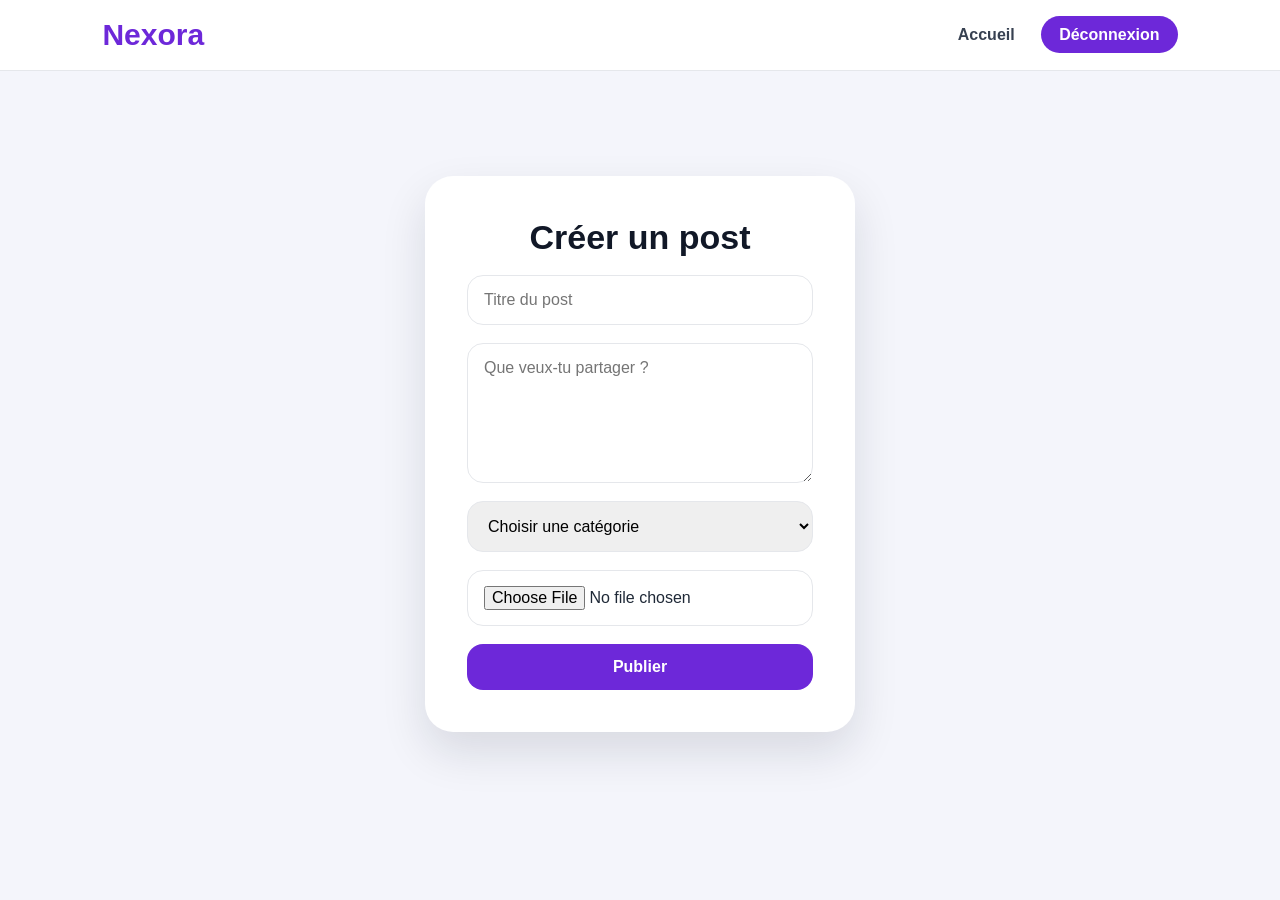
<file: templates/create_post.html>
<!DOCTYPE html>
<html lang="fr">
<head>
    <meta charset="UTF-8">
    <title>Créer un post - Nexora</title>
    <link rel="stylesheet" href="/static/css/style.css">
</head>
<body>

<header class="navbar">
    <div class="logo">Nexora</div>
    <nav>
        <a href="/">Accueil</a>
        <a href="/logout" class="btn-nav">Déconnexion</a>
    </nav>
</header>

<main class="form-page">
    <form class="form-card" method="POST" action="/create-post" enctype="multipart/form-data">
        <h1>Créer un post</h1>

        <input type="text" name="title" placeholder="Titre du post" required>

        <textarea name="content" placeholder="Que veux-tu partager ?" required></textarea>

        <select name="category" required>
            <option value="">Choisir une catégorie</option>
            <option value="1">Général</option>
            <option value="2">Développement</option>
            <option value="3">Aide</option>
            <option value="4">Projet</option>
            <option value="5">Discussion</option>
            <option value="6">Sport</option>
            <option value="7">Lifestyle</option>
            <option value="8">Musique</option>
            <option value="9">Gaming</option>
            <option value="10">Cinéma</option>
            <option value="11">Voyage</option>
            <option value="12">Études</option>
        </select>

        <input type="file" name="image" accept="image/png, image/jpeg, image/gif">

        <button type="submit">Publier</button>
    </form>
</main>

</body>
</html>
</file>
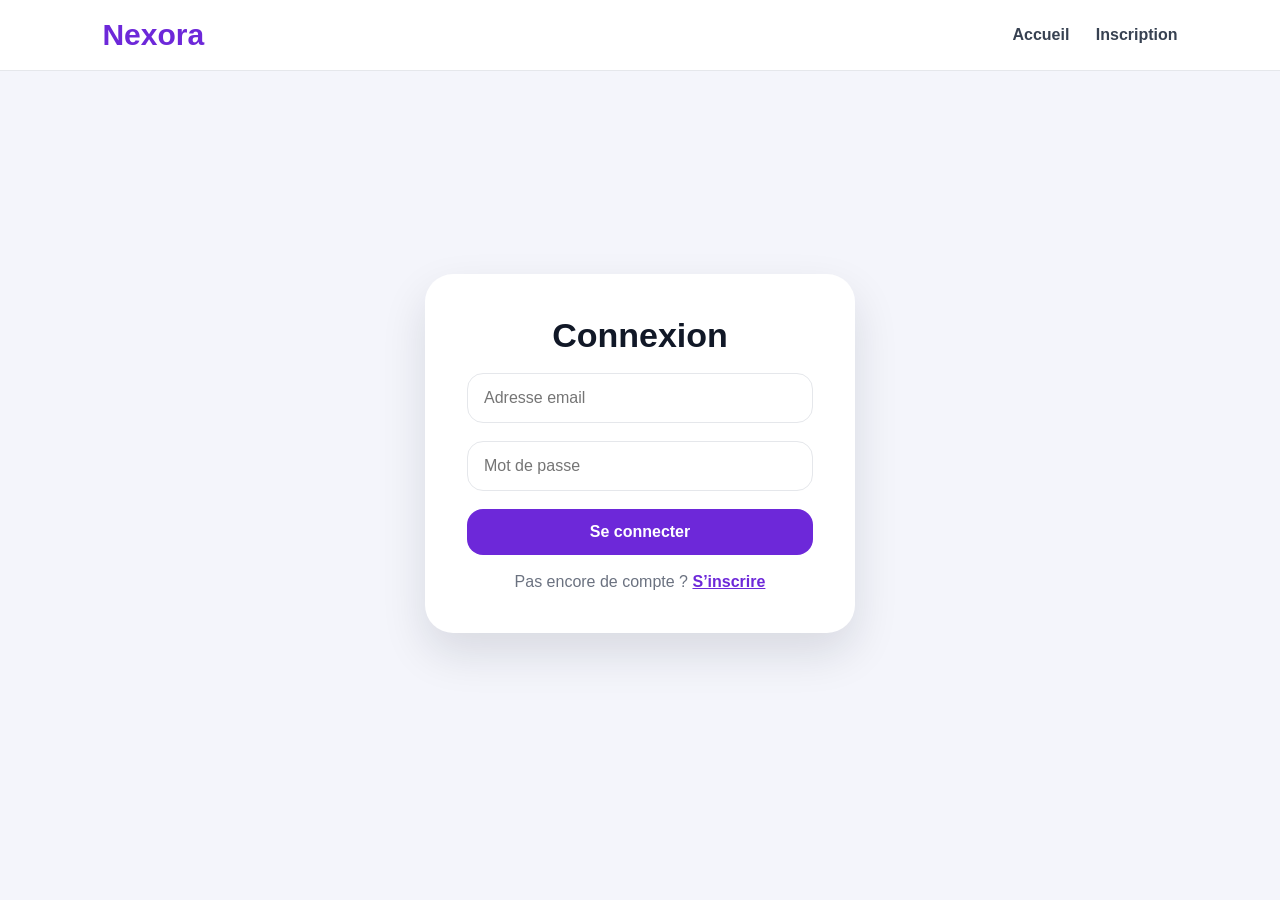
<file: templates/login.html>
<!DOCTYPE html>
<html lang="fr">
<head>
    <meta charset="UTF-8">
    <title>Connexion - Nexora</title>
    <link rel="stylesheet" href="/static/css/style.css">
</head>
<body>

<header class="navbar">
    <div class="logo">Nexora</div>
    <nav>
        <a href="/">Accueil</a>
        <a href="/register">Inscription</a>
    </nav>
</header>

<main class="form-page">
    <form class="form-card" method="POST" action="/login">
    <h1>Connexion</h1>

    <input type="email" name="email" placeholder="Adresse email" required>
    <input type="password" name="password" placeholder="Mot de passe" required>

    <button type="submit">Se connecter</button>

    <p>Pas encore de compte ? <a href="/register">S’inscrire</a></p>
</form>
</main>

</body>
</html>
</file>
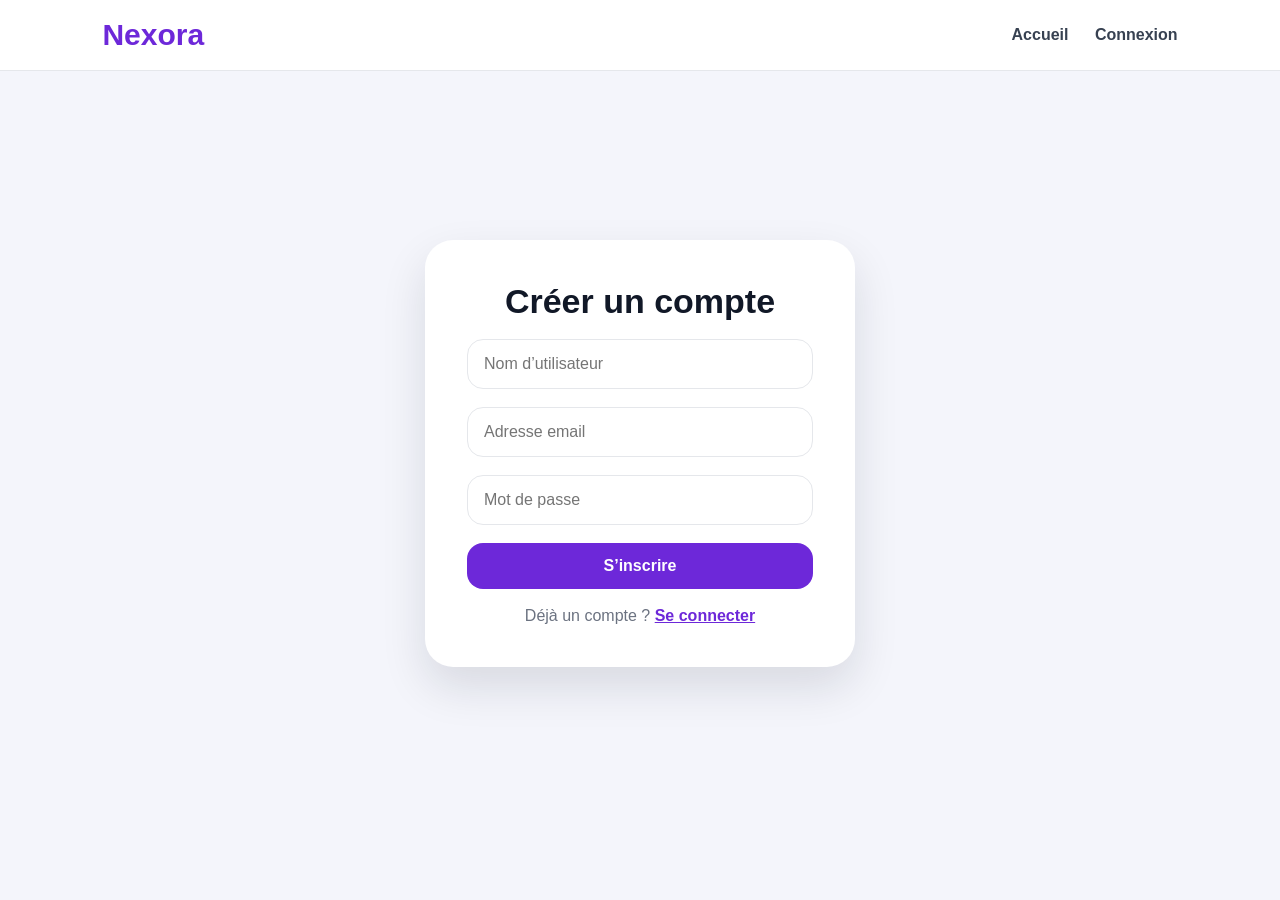
<file: templates/register.html>
<!DOCTYPE html>
<html lang="fr">
<head>
    <meta charset="UTF-8">
    <title>Inscription - Nexora</title>
    <link rel="stylesheet" href="/static/css/style.css">
</head>
<body>

<header class="navbar">
    <div class="logo">Nexora</div>
    <nav>
        <a href="/">Accueil</a>
        <a href="/login">Connexion</a>
    </nav>
</header>

<main class="form-page">
<form class="form-card" method="POST" action="/register">
    <h1>Créer un compte</h1>

    <input type="text" name="username" placeholder="Nom d’utilisateur" required>
    <input type="email" name="email" placeholder="Adresse email" required>
    <input type="password" name="password" placeholder="Mot de passe" required>

    <button type="submit">S’inscrire</button>

    <p>Déjà un compte ? <a href="/login">Se connecter</a></p>
</form>
</main>

</body>
</html>
</file>
<file: static/css/style.css>
* {
    margin: 0;
    padding: 0;
    box-sizing: border-box;
}

body {
    min-height: 100vh;
    font-family: Arial, sans-serif;
    background: #f4f5fb;
    color: #1f2937;
}

.navbar {
    width: 100%;
    padding: 18px 8%;
    display: flex;
    justify-content: space-between;
    align-items: center;
    background: white;
    border-bottom: 1px solid #e5e7eb;
    position: sticky;
    top: 0;
    z-index: 10;
}

.logo {
    font-size: 30px;
    font-weight: 900;
    color: #6d28d9;
}

nav a {
    color: #374151;
    text-decoration: none;
    margin-left: 22px;
    font-weight: 700;
}

nav a:hover {
    color: #6d28d9;
}

.btn-nav {
    background: #6d28d9;
    color: white;
    padding: 10px 18px;
    border-radius: 999px;
}

.hero {
    display: flex;
    justify-content: center;
    padding: 45px 20px;
}

.hero-card {
    width: 100%;
    max-width: 820px;
    background: transparent;
    padding: 0;
}

.hero-card h1 {
    font-size: 46px;
    text-align: center;
    color: #111827;
    margin-bottom: 12px;
}

.hero-card > p {
    text-align: center;
    color: #6b7280;
    font-size: 18px;
    margin-bottom: 28px;
}

.search-bar {
    width: 100%;
    padding: 15px 18px;
    border-radius: 16px;
    border: 1px solid #e5e7eb;
    background: white;
    margin: 12px 0;
    font-size: 16px;
    outline: none;
}

.search-bar:focus {
    border-color: #8b5cf6;
    box-shadow: 0 0 0 4px rgba(139,92,246,0.12);
}

.dashboard {
    display: grid;
    grid-template-columns: repeat(3, 1fr);
    gap: 16px;
    margin: 24px 0;
}

.stat-card {
    background: white;
    padding: 22px;
    border-radius: 22px;
    text-align: center;
    border: 1px solid #e5e7eb;
    box-shadow: 0 10px 25px rgba(15,23,42,0.06);
}

.stat-card h2 {
    font-size: 34px;
    color: #6d28d9;
}

.stat-card p {
    color: #6b7280;
    font-weight: 700;
}

.posts-list {
    display: flex;
    flex-direction: column;
    gap: 24px;
    margin-top: 28px;
}

.post-card {
    background: white;
    border-radius: 26px;
    padding: 24px;
    border: 1px solid #e5e7eb;
    box-shadow: 0 16px 35px rgba(15,23,42,0.08);
}

.post-card:hover {
    box-shadow: 0 20px 45px rgba(15,23,42,0.12);
}

.post-header {
    display: flex;
    justify-content: space-between;
    align-items: flex-start;
    gap: 16px;
    margin-bottom: 10px;
}

.post-card h3 {
    color: #111827;
    font-size: 24px;
    margin-bottom: 6px;
}

.post-card p {
    color: #374151;
    font-size: 17px;
    line-height: 1.6;
    margin: 10px 0 16px;
}

.category-badge {
    background: #ede9fe;
    color: #6d28d9;
    padding: 8px 14px;
    border-radius: 999px;
    font-size: 13px;
    font-weight: 800;
    white-space: nowrap;
}

.post-image {
    width: 100%;
    max-height: 430px;
    object-fit: cover;
    border-radius: 22px;
    margin: 18px 0;
    display: block;
}

.post-card small {
    display: block;
    color: #6b7280;
    font-weight: 700;
    margin: 12px 0;
}

.reaction-bar {
    display: flex;
    gap: 10px;
    margin: 16px 0;
}

.reaction-btn {
    background: #f3f4f6;
    color: #374151;
    border: none;
    border-radius: 999px;
    padding: 10px 15px;
    font-weight: 800;
    cursor: pointer;
}

.reaction-btn:hover {
    background: #ede9fe;
    color: #6d28d9;
}

.comments {
    margin-top: 16px;
    display: flex;
    flex-direction: column;
    gap: 10px;
}

.comment {
    background: #f9fafb;
    border-radius: 16px;
    padding: 12px 14px;
    border-left: 4px solid #8b5cf6;
}

.comment strong {
    color: #6d28d9;
}

.comment p {
    margin: 5px 0 0;
    font-size: 15px;
}

.comment-form {
    display: flex;
    gap: 10px;
    margin-top: 18px;
}

.comment-form input {
    flex: 1;
}

.hero-actions {
    display: flex;
    justify-content: center;
    gap: 16px;
    margin: 34px 0;
}

.btn-primary,
.btn-secondary {
    padding: 14px 24px;
    border-radius: 999px;
    text-decoration: none;
    font-weight: 900;
}

.btn-primary {
    background: #6d28d9;
    color: white;
}

.btn-secondary {
    background: white;
    color: #6d28d9;
    border: 1px solid #ddd6fe;
}

.form-page {
    min-height: 85vh;
    display: flex;
    justify-content: center;
    align-items: center;
    padding: 40px 20px;
}

.form-card {
    width: 430px;
    background: white;
    padding: 42px;
    border-radius: 28px;
    box-shadow: 0 20px 45px rgba(15,23,42,0.12);
    display: flex;
    flex-direction: column;
    gap: 18px;
}

.form-card h1 {
    text-align: center;
    color: #111827;
    font-size: 34px;
}

input,
textarea,
select {
    padding: 15px 16px;
    border: 1px solid #e5e7eb;
    border-radius: 16px;
    font-size: 16px;
    font-family: Arial, sans-serif;
    outline: none;
}

input:focus,
textarea:focus,
select:focus {
    border-color: #8b5cf6;
    box-shadow: 0 0 0 4px rgba(139,92,246,0.12);
}

textarea {
    min-height: 140px;
    resize: vertical;
}

button {
    padding: 14px;
    border: none;
    border-radius: 16px;
    background: #6d28d9;
    color: white;
    font-size: 16px;
    font-weight: 900;
    cursor: pointer;
}

button:hover {
    background: #5b21b6;
}

.form-card p {
    text-align: center;
    color: #6b7280;
}

.form-card a {
    color: #6d28d9;
    font-weight: 900;
}

@media (max-width: 700px) {
    .navbar {
        flex-direction: column;
        gap: 14px;
    }

    .dashboard {
        grid-template-columns: 1fr;
    }

    .hero-card h1 {
        font-size: 34px;
    }

    .comment-form {
        flex-direction: column;
    }

    .post-header {
        flex-direction: column;
    }
}
</file>
